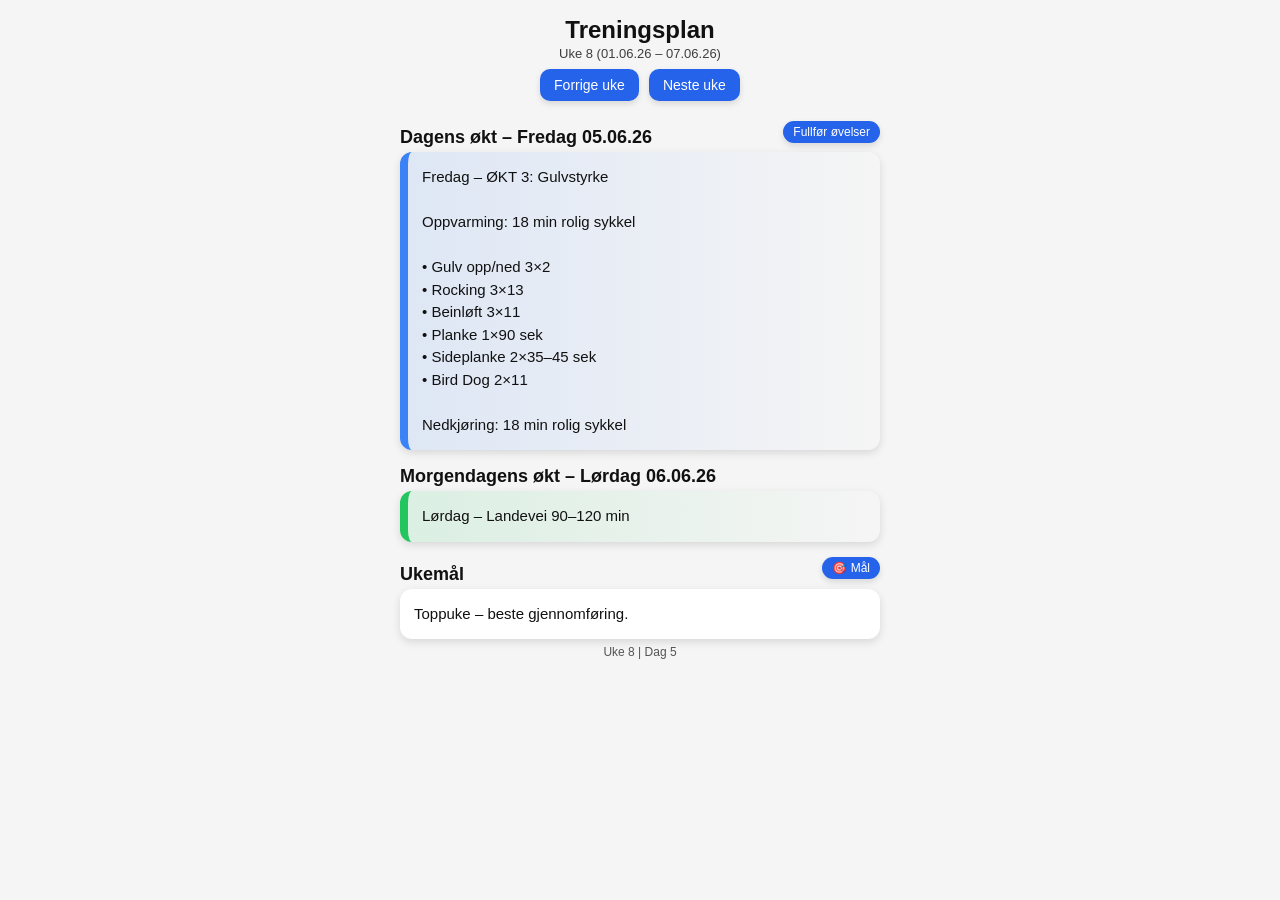
<file: index.html>
<!DOCTYPE html>
<html lang="no">
<head>
<meta charset="UTF-8">
<meta name="viewport" content="width=device-width, initial-scale=1.0">
<title>Treningsplan</title>
<link rel="manifest" href="manifest.json">
<meta name="theme-color" content="#1E40AF">

<style>
:root {
    --styrke: #3b82f6;
    --sykkel: #22c55e;
    --hvile:  #9ca3af;
    --bakgrunn: #f5f5f5;
    --tekst: #111;
    --kort: #ffffff;
    --skygge: rgba(0,0,0,0.12);
    --overlay: rgba(0,0,0,0.45);
    --nedgang: #16a34a;
    --okning: #dc2626;
}

@media (prefers-color-scheme: dark) {
    :root {
        --bakgrunn: #050505;
        --tekst: #f3f4f6;
        --kort: #111827;
        --skygge: rgba(0,0,0,0.6);
        --overlay: rgba(0,0,0,0.7);
    }
}

body {
    font-family: Arial, sans-serif;
    background: var(--bakgrunn);
    color: var(--tekst);
    margin: 0;
    padding: 12px;
    max-width: 480px;
    margin-inline: auto;
}

h1 {
    font-size: 24px;
    margin: 4px 0 2px;
    text-align: center;
}

#weekHeader {
    text-align: center;
    font-size: 13px;
    opacity: 0.8;
    margin-bottom: 6px;
}

h2 {
    font-size: 18px;
    margin-top: 16px;
    margin-bottom: 4px;
}

.box {
    background: var(--kort);
    padding: 14px;
    border-radius: 12px;
    line-height: 1.5;
    white-space: pre-line;
    box-shadow: 0 3px 8px var(--skygge);
    margin-bottom: 6px;
    font-size: 15px;
}

.styrke { border-left: 8px solid var(--styrke); background: linear-gradient(to right, rgba(59,130,246,0.12), transparent); }
.sykkel { border-left: 8px solid var(--sykkel); background: linear-gradient(to right, rgba(34,197,94,0.12), transparent); }
.hvile  { border-left: 8px solid var(--hvile);  background: linear-gradient(to right, rgba(156,163,175,0.18), transparent); }

.btn-row {
    display: flex;
    justify-content: center;
    gap: 10px;
    margin: 8px 0 10px;
}

button {
    padding: 8px 14px;
    border: none;
    border-radius: 10px;
    font-size: 14px;
    cursor: pointer;
    background: #2563eb;
    color: white;
    box-shadow: 0 3px 6px var(--skygge);
    transition: 0.15s;
}

button:active {
    transform: scale(0.96);
}

.small-btn {
    padding: 4px 10px;
    font-size: 12px;
    border-radius: 999px;
}

.header-row {
    display: flex;
    align-items: center;
    justify-content: space-between;
}

.info {
    margin-top: 6px;
    font-size: 12px;
    opacity: 0.7;
    text-align: center;
}

/* Modal */
.modal-overlay {
    position: fixed;
    inset: 0;
    background: var(--overlay);
    display: none;
    align-items: center;
    justify-content: center;
    z-index: 50;
}

.modal {
    background: var(--kort);
    color: var(--tekst);
    padding: 16px;
    border-radius: 14px;
    max-width: 420px;
    width: 90%;
    max-height: 80vh;
    overflow-y: auto;
    box-shadow: 0 6px 18px var(--skygge);
    font-size: 14px;
}

.modal h3 {
    margin-top: 0;
    margin-bottom: 8px;
    font-size: 18px;
}

.modal section {
    margin-bottom: 10px;
}

.modal label {
    display: flex;
    align-items: center;
    gap: 6px;
    margin-bottom: 4px;
}

.modal input[type="checkbox"] {
    width: 16px;
    height: 16px;
}

.modal input[type="number"] {
    width: 90px;
    padding: 4px 6px;
    border-radius: 6px;
    border: 1px solid #9ca3af;
    font-size: 14px;
}

.modal-footer {
    margin-top: 10px;
    text-align: right;
}

.modal-footer button {
    background: #4b5563;
    font-size: 13px;
    padding: 6px 12px;
}

#weightChange {
    margin-top: 4px;
    font-size: 12px;
}

.weight-down { color: var(--nedgang); }
.weight-up   { color: var(--okning); }
</style>
</head>

<body>

<h1>Treningsplan</h1>
<div id="weekHeader"></div>

<div class="btn-row">
    <button onclick="changeWeek(-1)">Forrige uke</button>
    <button onclick="changeWeek(1)">Neste uke</button>
</div>

<div class="header-row">
    <h2 id="todayTitle" style="margin-bottom:4px;">Dagens økt</h2>
    <button class="small-btn" onclick="openExerciseModal()">Fullfør øvelser</button>
</div>
<div class="box" id="todayBox">Laster...</div>

<h2 id="tomorrowTitle">Morgendagens økt</h2>
<div class="box" id="tomorrowBox">Laster...</div>

<div class="header-row">
    <h2 style="margin-bottom:4px;">Ukemål</h2>
    <button class="small-btn" onclick="openGoalsModal()">🎯 Mål</button>
</div>
<div class="box" id="goalBox">Laster...</div>

<div class="info" id="debugInfo"></div>

<!-- Mål-modal -->
<div class="modal-overlay" id="goalsOverlay" onclick="closeGoalsModal(event)">
  <div class="modal" onclick="event.stopPropagation()">
    <h3>Ukemål og langsiktige mål</h3>
    <section>
      <strong>Ukemål (denne uken):</strong>
      <div id="goalsWeekText"></div>
    </section>
    <section>
      <strong>Vektmål:</strong>
      <div>Reduksjon ca. 1 kg per måned, med fokus på jevnhet og bærekraft.</div>
    </section>
    <section>
      <strong>Funksjonsmål:</strong>
      <div>Kunne reise deg fra gulvet uten støtte. Delmål: bedre hoftebevegelighet, sterkere kjerne, trygg overgang fra liggende til stående.</div>
    </section>
    <section>
      <strong>Vekt denne uken:</strong><br>
      <input type="number" id="weightInput" step="0.1"> kg
      <button class="small-btn" id="weightSaveBtn" onclick="saveWeight()">Lagre</button>
      <div id="weightStatus" style="margin-top:4px;font-size:12px;opacity:0.8;"></div>
      <div id="weightChange"></div>
    </section>
    <section>
      <strong>Km denne uken:</strong>
      <div id="kmWeek"></div>
    </section>
    <div class="modal-footer">
      <button onclick="closeGoalsModal()">Lukk</button>
    </div>
  </div>
</div>

<!-- Øvelses-modal -->
<div class="modal-overlay" id="exerciseOverlay" onclick="closeExerciseModal(event)">
  <div class="modal" onclick="event.stopPropagation()">
    <h3>Dagens øvelser</h3>
    <div id="exerciseList"></div>
    <div id="kmFields" style="margin-top:8px;"></div>
    <div class="modal-footer">
      <button onclick="closeExerciseModal()">Lukk</button>
    </div>
  </div>
</div>

<!-- Toast -->
<div id="toast"
     style="position:fixed;bottom:20px;left:50%;transform:translateX(-50%);
            background:#2563eb;color:white;padding:10px 18px;border-radius:10px;
            font-size:14px;box-shadow:0 3px 8px rgba(0,0,0,0.3);
            display:none;z-index:200;">
</div>

<!-- Positive meldinger + showToast kommer fra messages.js -->
<script src="messages.js"></script>

<script>
/* ---------------------------------------------------------
   STARTDATO
--------------------------------------------------------- */
const startDate = new Date(2026, 3, 13);

/* ---------------------------------------------------------
   UKEMÅL (kort + langt)
--------------------------------------------------------- */
const weekGoals = [
  "Uke 1 – Finne rytmen\n• Gjennomføre alle tre styrkeøktene uten smerte\n• Holde sykkeløktene rolige og jevne\n• Fokus på teknikk i alle øvelser",
  "Uke 2 – Stabilitet og kontroll\n• Øke reps i styrkeøktene uten å miste kvalitet\n• Jevnere tråkk på sykkel (kadens 80–90)\n• Ingen økter skal føles «tunge»",
  "Uke 3 – Bygge kapasitet\n• Legge til ett ekstra sett på hovedøvelsen\n• Øke total sykkeltid med 10 minutter\n• Bedre balanse i overkroppsøkten",
  "Uke 4 – Konsistens og teknikk\n• Alle øvelser skal føles teknisk stabile\n• Ingen hopp i belastning – bare ren kvalitet\n• Fokus på pust og kontroll i kjernedelen",
  "Uke 5 – Øke toleranse\n• Øke reps i alle styrkeøkter\n• Landevei: holde jevn intensitet i hele turen\n• Mindre pauser mellom settene",
  "Uke 6 – Styrke og stabilitet\n• Ett ekstra sett på hovedøvelsen\n• Planke og sideplanke skal føles kontrollerte\n• Sykkel: holde jevn fart i motbakker",
  "Uke 7 – Forberede toppuke\n• Øke reps i styrkeøktene\n• Sykkel: holde jevn intensitet i 75 % av turen\n• Fokus på god restitusjon",
  "Uke 8 – Toppuke\n• Gjennomføre alle økter med best mulig kvalitet\n• Landevei: lengste tur så langt\n• Ingen smerter i hofter eller knær"
];

const goalsShort = [
  "Finne rytmen og komme i gang.",
  "Stabilitet og jevn gjennomføring.",
  "Bygge kapasitet og tåle mer.",
  "Konsistens og teknikk.",
  "Øke toleranse og redusere pauser.",
  "Styrke og stabilitet.",
  "Forberede toppuke.",
  "Toppuke – beste gjennomføring."
];

/* ---------------------------------------------------------
   WEEKS (uke 1–8)
--------------------------------------------------------- */
const weeks = [
  // UKE 1
  [
    {t:"Mandag – ØKT 1: Bein + kjerne\n\nOppvarming: 25 min rolig sykkel\n\n• Beinpress 3×10–12\n• Step-ups 3×8\n• Hoftehev 3×12–15\n• Planke 1×60 sek\n• Bird Dog 2×8\n• Bøyde bein-løft 3×8\n\nNedkjøring: 18 min rolig sykkel", c:"styrke"},
    {t:"Tirsdag – Landevei 45–60 min", c:"sykkel"},
    {t:"Onsdag – ØKT 2: Overkropp\n\nOppvarming: 25 min rolig sykkel\n\n• Brystpress 3×8–12\n• Sittende roing 3×10–12\n• Nedtrekk 3×10–12\n• Balanse 3×20–30 sek\n\nNedkjøring: 18 min rolig sykkel", c:"styrke"},
    {t:"Torsdag – Hvile / rolig sykkel 60 min / gå 5 km", c:"hvile"},
    {t:"Fredag – ØKT 3: Gulvstyrke\n\nOppvarming: 25 min rolig sykkel\n\n• Gulv opp/ned 2×2\n• Rocking 3×10\n• Beinløft 3×8\n• Planke 1×60 sek\n• Sideplanke 2×20–30 sek\n• Bird Dog 2×8\n\nNedkjøring: 18 min rolig sykkel", c:"styrke"},
    {t:"Lørdag – Landevei 60–90 min", c:"sykkel"},
    {t:"Søndag – Hvile", c:"hvile"}
  ],
  // UKE 2
  [
    {t:"Mandag – ØKT 1: Bein + kjerne\n\nOppvarming: 18 min rolig sykkel\n\n• Beinpress 3×11–13\n• Step-ups 3×9\n• Hoftehev 3×13–16\n• Planke 1×65 sek\n• Bird Dog 2×9\n• Bøyde bein-løft 3×9\n\nNedkjøring: 18 min rolig sykkel", c:"styrke"},
    {t:"Tirsdag – Landevei 50–65 min", c:"sykkel"},
    {t:"Onsdag – ØKT 2: Overkropp\n\nOppvarming: 18 min rolig sykkel\n\n• Brystpress 3×9–13\n• Sittende roing 3×11–13\n• Nedtrekk 3×11–13\n• Balanse 3×25–35 sek\n\nNedkjøring: 18 min rolig sykkel", c:"styrke"},
    {t:"Torsdag – Hvile / rolig sykkel", c:"hvile"},
    {t:"Fredag – ØKT 3: Gulvstyrke\n\nOppvarming: 18 min rolig sykkel\n\n• Gulv opp/ned 2×2\n• Rocking 3×11\n• Beinløft 3×9\n• Planke 1×65 sek\n• Sideplanke 2×25–35 sek\n• Bird Dog 2×9\n\nNedkjøring: 18 min rolig sykkel", c:"styrke"},
    {t:"Lørdag – Landevei 65–95 min", c:"sykkel"},
    {t:"Søndag – Hvile", c:"hvile"}
  ],
  // UKE 3
  [
    {t:"Mandag – ØKT 1: Bein + kjerne\n\nOppvarming: 18 min rolig sykkel\n\n• Beinpress 4×10–12\n• Step-ups 3×8\n• Hoftehev 3×12–15\n• Planke 1×70 sek\n• Bird Dog 2×8\n• Bøyde bein-løft 3×8\n\nNedkjøring: 18 min rolig sykkel", c:"styrke"},
    {t:"Tirsdag – Landevei 50–70 min", c:"sykkel"},
    {t:"Onsdag – ØKT 2: Overkropp\n\nOppvarming: 18 min rolig sykkel\n\n• Brystpress 4×8–12\n• Sittende roing 3×10–12\n• Nedtrekk 3×10–12\n• Balanse 3×25–35 sek\n\nNedkjøring: 18 min rolig sykkel", c:"styrke"},
    {t:"Torsdag – Hvile / rolig sykkel", c:"hvile"},
    {t:"Fredag – ØKT 3: Gulvstyrke\n\nOppvarming: 18 min rolig sykkel\n\n• Gulv opp/ned 2×2\n• Rocking 3×10\n• Beinløft 3×8\n• Planke 1×70 sek\n• Sideplanke 2×25–35 sek\n• Bird Dog 2×8\n\nNedkjøring: 18 min rolig sykkel", c:"styrke"},
    {t:"Lørdag – Landevei 70–100 min", c:"sykkel"},
    {t:"Søndag – Hvile", c:"hvile"}
  ],
  // UKE 4
  [
    {t:"Mandag – ØKT 1: Bein + kjerne\n\nOppvarming: 18 min rolig sykkel\n\n• Beinpress 4×10–12\n• Step-ups 3×8\n• Hoftehev 3×12–15\n• Planke 1×70 sek\n• Bird Dog 2×8\n• Bøyde bein-løft 3×8\n\nNedkjøring: 18 min rolig sykkel", c:"styrke"},
    {t:"Tirsdag – Landevei 50–70 min", c:"sykkel"},
    {t:"Onsdag – ØKT 2: Overkropp\n\nOppvarming: 18 min rolig sykkel\n\n• Brystpress 4×8–12\n• Sittende roing 3×10–12\n• Nedtrekk 3×10–12\n• Balanse 3×25–35 sek\n\nNedkjøring: 18 min rolig sykkel", c:"styrke"},
    {t:"Torsdag – Hvile / rolig sykkel", c:"hvile"},
    {t:"Fredag – ØKT 3: Gulvstyrke\n\nOppvarming: 18 min rolig sykkel\n\n• Gulv opp/ned 2×2\n• Rocking 3×10\n• Beinløft 3×8\n• Planke 1×70 sek\n• Sideplanke 2×25–35 sek\n• Bird Dog 2×8\n\nNedkjøring: 18 min rolig sykkel", c:"styrke"},
    {t:"Lørdag – Landevei 70–100 min", c:"sykkel"},
    {t:"Søndag – Hvile", c:"hvile"}
  ],
  // UKE 5
  [
    {t:"Mandag – ØKT 1: Bein + kjerne\n\nOppvarming: 18 min rolig sykkel\n\n• Beinpress 3×12–14\n• Step-ups 3×10\n• Hoftehev 3×14–17\n• Planke 1×75 sek\n• Bird Dog 2×10\n• Bøyde bein-løft 3×10\n\nNedkjøring: 18 min rolig sykkel", c:"styrke"},
    {t:"Tirsdag – Landevei 50–70 min", c:"sykkel"},
    {t:"Onsdag – ØKT 2: Overkropp\n\nOppvarming: 18 min rolig sykkel\n\n• Brystpress 3×10–14\n• Sittende roing 3×12–14\n• Nedtrekk 3×12–14\n• Balanse 3×30–40 sek\n\nNedkjøring: 18 min rolig sykkel", c:"styrke"},
    {t:"Torsdag – Hvile / rolig sykkel", c:"hvile"},
    {t:"Fredag – ØKT 3: Gulvstyrke\n\nOppvarming: 18 min rolig sykkel\n\n• Gulv opp/ned 2×2\n• Rocking 3×12\n• Beinløft 3×10\n• Planke 1×75 sek\n• Sideplanke 2×30–40 sek\n• Bird Dog 2×10\n\nNedkjøring: 18 min rolig sykkel", c:"styrke"},
    {t:"Lørdag – Landevei 75–105 min", c:"sykkel"},
    {t:"Søndag – Hvile", c:"hvile"}
  ],
  // UKE 6
  [
    {t:"Mandag – ØKT 1: Bein + kjerne\n\nOppvarming: 18 min rolig sykkel\n\n• Beinpress 4×12–14\n• Step-ups 3×10\n• Hoftehev 3×14–17\n• Planke 1×80 sek\n• Bird Dog 2×10\n• Bøyde bein-løft 3×10\n\nNedkjøring: 18 min rolig sykkel", c:"styrke"},
    {t:"Tirsdag – Landevei 50–70 min", c:"sykkel"},
    {t:"Onsdag – ØKT 2: Overkropp\n\nOppvarming: 18 min rolig sykkel\n\n• Brystpress 4×10–14\n• Sittende roing 3×12–14\n• Nedtrekk 3×12–14\n• Balanse 3×30–40 sek\n\nNedkjøring: 18 min rolig sykkel", c:"styrke"},
    {t:"Torsdag – Hvile / rolig sykkel", c:"hvile"},
    {t:"Fredag – ØKT 3: Gulvstyrke\n\nOppvarming: 18 min rolig sykkel\n\n• Gulv opp/ned 3×2\n• Rocking 3×12\n• Beinløft 3×10\n• Planke 1×80 sek\n• Sideplanke 2×30–40 sek\n• Bird Dog 2×10\n\nNedkjøring: 18 min rolig sykkel", c:"styrke"},
    {t:"Lørdag – Landevei 75–105 min", c:"sykkel"},
    {t:"Søndag – Hvile", c:"hvile"}
  ],
  // UKE 7
  [
    {t:"Mandag – ØKT 1: Bein + kjerne\n\nOppvarming: 18 min rolig sykkel\n\n• Beinpress 4×13–15\n• Step-ups 3×11\n• Hoftehev 3×15–18\n• Planke 1×85 sek\n• Bird Dog 2×11\n• Bøyde bein-løft 3×11\n\nNedkjøring: 18 min rolig sykkel", c:"styrke"},
    {t:"Tirsdag – Landevei 55–75 min", c:"sykkel"},
    {t:"Onsdag – ØKT 2: Overkropp\n\nOppvarming: 18 min rolig sykkel\n\n• Brystpress 4×11–15\n• Sittende roing 3×13–15\n• Nedtrekk 3×13–15\n• Balanse 3×35–45 sek\n\nNedkjøring: 18 min rolig sykkel", c:"styrke"},
    {t:"Torsdag – Hvile / rolig sykkel", c:"hvile"},
    {t:"Fredag – ØKT 3: Gulvstyrke\n\nOppvarming: 18 min rolig sykkel\n\n• Gulv opp/ned 3×2\n• Rocking 3×13\n• Beinløft 3×11\n• Planke 1×85 sek\n• Sideplanke 2×35–45 sek\n• Bird Dog 2×11\n\nNedkjøring: 18 min rolig sykkel", c:"styrke"},
    {t:"Lørdag – Landevei 80–110 min", c:"sykkel"},
    {t:"Søndag – Hvile", c:"hvile"}
  ],
  // UKE 8
  [
    {t:"Mandag – ØKT 1: Bein + kjerne\n\nOppvarming: 18 min rolig sykkel\n\n• Beinpress 4×13–15\n• Step-ups 3×11\n• Hoftehev 3×15–18\n• Planke 1×90 sek\n• Bird Dog 2×11\n• Bøyde bein-løft 3×11\n\nNedkjøring: 18 min rolig sykkel", c:"styrke"},
    {t:"Tirsdag – Landevei 60–75 min", c:"sykkel"},
    {t:"Onsdag – ØKT 2: Overkropp\n\nOppvarming: 18 min rolig sykkel\n\n• Brystpress 4×11–15\n• Sittende roing 3×13–15\n• Nedtrekk 3×13–15\n• Balanse 3×35–45 sek\n\nNedkjøring: 18 min rolig sykkel", c:"styrke"},
    {t:"Torsdag – Hvile / rolig sykkel", c:"hvile"},
    {t:"Fredag – ØKT 3: Gulvstyrke\n\nOppvarming: 18 min rolig sykkel\n\n• Gulv opp/ned 3×2\n• Rocking 3×13\n• Beinløft 3×11\n• Planke 1×90 sek\n• Sideplanke 2×35–45 sek\n• Bird Dog 2×11\n\nNedkjøring: 18 min rolig sykkel", c:"styrke"},
    {t:"Lørdag – Landevei 90–120 min", c:"sykkel"},
    {t:"Søndag – Hvile", c:"hvile"}
  ]
];

/* ---------------------------------------------------------
   EXERCISES (uke 1–8) MED UTTØYING
--------------------------------------------------------- */
const exercises = [
  // UKE 1
  [
    [
      "Sykkel 25 min (oppvarming)",
      "Beinpress 3×10–12",
      "Step-ups 3×8",
      "Hoftehev 3×12–15",
      "Planke 1×60 sek",
      "Bird Dog 2×8",
      "Bøyde bein-løft 3×8",
      "Sykkel 18 min (nedkjøring)",
      "Uttøying:",
      "Hoftebøyer 30 sek",
      "Sete 30 sek",
      "Hamstring 30 sek",
      "Legger 20 sek",
      "Brystrygg åpner 20 sek",
      "Sidebøy 20 sek",
      "Rotasjonsmobilitet 20 sek"
    ],
    ["Landevei 45–60 min"],
    [
      "Sykkel 25 min (oppvarming)",
      "Brystpress 3×8–12",
      "Sittende roing 3×10–12",
      "Nedtrekk 3×10–12",
      "Balanse 3×20–30 sek",
      "Sykkel 18 min (nedkjøring)",
      "Uttøying:",
      "Hoftebøyer 30 sek",
      "Sete 30 sek",
      "Hamstring 30 sek",
      "Legger 20 sek",
      "Brystrygg åpner 20 sek",
      "Sidebøy 20 sek",
      "Rotasjonsmobilitet 20 sek"
    ],
    ["Hvile / rolig sykkel 60 min / gå 5 km"],
    [
      "Sykkel 25 min (oppvarming)",
      "Gulv opp/ned 2×2",
      "Rocking 3×10",
      "Beinløft 3×8",
      "Planke 1×60 sek",
      "Sideplanke 2×20–30 sek",
      "Bird Dog 2×8",
      "Sykkel 18 min (nedkjøring)",
      "Uttøying:",
      "Hoftebøyer 30 sek",
      "Sete 30 sek",
      "Hamstring 30 sek",
      "Legger 20 sek",
      "Brystrygg åpner 20 sek",
      "Sidebøy 20 sek",
      "Rotasjonsmobilitet 20 sek"
    ],
    ["Landevei 60–90 min"],
    ["Hvile"]
  ],
  // UKE 2
  [
    [
      "Sykkel 18 min (oppvarming)",
      "Beinpress 3×11–13",
      "Step-ups 3×9",
      "Hoftehev 3×13–16",
      "Planke 1×65 sek",
      "Bird Dog 2×9",
      "Bøyde bein-løft 3×9",
      "Sykkel 18 min (nedkjøring)",
      "Uttøying:",
      "Hoftebøyer 30 sek",
      "Sete 30 sek",
      "Hamstring 30 sek",
      "Legger 20 sek",
      "Brystrygg åpner 20 sek",
      "Sidebøy 20 sek",
      "Rotasjonsmobilitet 20 sek"
    ],
    ["Landevei 50–65 min"],
    [
      "Sykkel 18 min (oppvarming)",
      "Brystpress 3×9–13",
      "Sittende roing 3×11–13",
      "Nedtrekk 3×11–13",
      "Balanse 3×25–35 sek",
      "Sykkel 18 min (nedkjøring)",
      "Uttøying:",
      "Hoftebøyer 30 sek",
      "Sete 30 sek",
      "Hamstring 30 sek",
      "Legger 20 sek",
      "Brystrygg åpner 20 sek",
      "Sidebøy 20 sek",
      "Rotasjonsmobilitet 20 sek"
    ],
    ["Hvile / rolig sykkel"],
    [
      "Sykkel 18 min (oppvarming)",
      "Gulv opp/ned 2×2",
      "Rocking 3×11",
      "Beinløft 3×9",
      "Planke 1×65 sek",
      "Sideplanke 2×25–35 sek",
      "Bird Dog 2×9",
      "Sykkel 18 min (nedkjøring)",
      "Uttøying:",
      "Hoftebøyer 30 sek",
      "Sete 30 sek",
      "Hamstring 30 sek",
      "Legger 20 sek",
      "Brystrygg åpner 20 sek",
      "Sidebøy 20 sek",
      "Rotasjonsmobilitet 20 sek"
    ],
    ["Landevei 65–95 min"],
    ["Hvile"]
  ],
  // UKE 3
  [
    [
      "Sykkel 18 min (oppvarming)",
      "Beinpress 4×10–12",
      "Step-ups 3×8",
      "Hoftehev 3×12–15",
      "Planke 1×70 sek",
      "Bird Dog 2×8",
      "Bøyde bein-løft 3×8",
      "Sykkel 18 min (nedkjøring)",
      "Uttøying:",
      "Hoftebøyer 30 sek",
      "Sete 30 sek",
      "Hamstring 30 sek",
      "Legger 20 sek",
      "Brystrygg åpner 20 sek",
      "Sidebøy 20 sek",
      "Rotasjonsmobilitet 20 sek"
    ],
    ["Landevei 50–70 min"],
    [
      "Sykkel 18 min (oppvarming)",
      "Brystpress 4×8–12",
      "Sittende roing 3×10–12",
      "Nedtrekk 3×10–12",
      "Balanse 3×25–35 sek",
      "Sykkel 18 min (nedkjøring)",
      "Uttøying:",
      "Hoftebøyer 30 sek",
      "Sete 30 sek",
      "Hamstring 30 sek",
      "Legger 20 sek",
      "Brystrygg åpner 20 sek",
      "Sidebøy 20 sek",
      "Rotasjonsmobilitet 20 sek"
    ],
    ["Hvile / rolig sykkel"],
    [
      "Sykkel 18 min (oppvarming)",
      "Gulv opp/ned 2×2",
      "Rocking 3×10",
      "Beinløft 3×8",
      "Planke 1×70 sek",
      "Sideplanke 2×25–35 sek",
      "Bird Dog 2×8",
      "Sykkel 18 min (nedkjøring)",
      "Uttøying:",
      "Hoftebøyer 30 sek",
      "Sete 30 sek",
      "Hamstring 30 sek",
      "Legger 20 sek",
      "Brystrygg åpner 20 sek",
      "Sidebøy 20 sek",
      "Rotasjonsmobilitet 20 sek"
    ],
    ["Landevei 70–100 min"],
    ["Hvile"]
  ],
  // UKE 4
  [
    [
      "Sykkel 18 min (oppvarming)",
      "Beinpress 4×10–12",
      "Step-ups 3×8",
      "Hoftehev 3×12–15",
      "Planke 1×70 sek",
      "Bird Dog 2×8",
      "Bøyde bein-løft 3×8",
      "Sykkel 18 min (nedkjøring)",
      "Uttøying:",
      "Hoftebøyer 30 sek",
      "Sete 30 sek",
      "Hamstring 30 sek",
      "Legger 20 sek",
      "Brystrygg åpner 20 sek",
      "Sidebøy 20 sek",
      "Rotasjonsmobilitet 20 sek"
    ],
    ["Landevei 50–70 min"],
    [
      "Sykkel 18 min (oppvarming)",
      "Brystpress 4×8–12",
      "Sittende roing 3×10–12",
      "Nedtrekk 3×10–12",
      "Balanse 3×25–35 sek",
      "Sykkel 18 min (nedkjøring)",
      "Uttøying:",
      "Hoftebøyer 30 sek",
      "Sete 30 sek",
      "Hamstring 30 sek",
      "Legger 20 sek",
      "Brystrygg åpner 20 sek",
      "Sidebøy 20 sek",
      "Rotasjonsmobilitet 20 sek"
    ],
    ["Hvile / rolig sykkel"],
    [
      "Sykkel 18 min (oppvarming)",
      "Gulv opp/ned 2×2",
      "Rocking 3×10",
      "Beinløft 3×8",
      "Planke 1×70 sek",
      "Sideplanke 2×25–35 sek",
      "Bird Dog 2×8",
      "Sykkel 18 min (nedkjøring)",
      "Uttøying:",
      "Hoftebøyer 30 sek",
      "Sete 30 sek",
      "Hamstring 30 sek",
      "Legger 20 sek",
      "Brystrygg åpner 20 sek",
      "Sidebøy 20 sek",
      "Rotasjonsmobilitet 20 sek"
    ],
    ["Landevei 70–100 min"],
    ["Hvile"]
  ],
  // UKE 5
  [
    [
      "Sykkel 18 min (oppvarming)",
      "Beinpress 3×12–14",
      "Step-ups 3×10",
      "Hoftehev 3×14–17",
      "Planke 1×75 sek",
      "Bird Dog 2×10",
      "Bøyde bein-løft 3×10",
      "Sykkel 18 min (nedkjøring)",
      "Uttøying:",
      "Hoftebøyer 30 sek",
      "Sete 30 sek",
      "Hamstring 30 sek",
      "Legger 20 sek",
      "Brystrygg åpner 20 sek",
      "Sidebøy 20 sek",
      "Rotasjonsmobilitet 20 sek"
    ],
    ["Landevei 50–70 min"],
    [
      "Sykkel 18 min (oppvarming)",
      "Brystpress 3×10–14",
      "Sittende roing 3×12–14",
      "Nedtrekk 3×12–14",
      "Balanse 3×30–40 sek",
      "Sykkel 18 min (nedkjøring)",
      "Uttøying:",
      "Hoftebøyer 30 sek",
      "Sete 30 sek",
      "Hamstring 30 sek",
      "Legger 20 sek",
      "Brystrygg åpner 20 sek",
      "Sidebøy 20 sek",
      "Rotasjonsmobilitet 20 sek"
    ],
    ["Hvile / rolig sykkel"],
    [
      "Sykkel 18 min (oppvarming)",
      "Gulv opp/ned 2×2",
      "Rocking 3×12",
      "Beinløft 3×10",
      "Planke 1×75 sek",
      "Sideplanke 2×30–40 sek",
      "Bird Dog 2×10",
      "Sykkel 18 min (nedkjøring)",
      "Uttøying:",
      "Hoftebøyer 30 sek",
      "Sete 30 sek",
      "Hamstring 30 sek",
      "Legger 20 sek",
      "Brystrygg åpner 20 sek",
      "Sidebøy 20 sek",
      "Rotasjonsmobilitet 20 sek"
    ],
    ["Landevei 75–105 min"],
    ["Hvile"]
  ],
  // UKE 6
  [
    [
      "Sykkel 18 min (oppvarming)",
      "Beinpress 4×12–14",
      "Step-ups 3×10",
      "Hoftehev 3×14–17",
      "Planke 1×80 sek",
      "Bird Dog 2×10",
      "Bøyde bein-løft 3×10",
      "Sykkel 18 min (nedkjøring)",
      "Uttøying:",
      "Hoftebøyer 30 sek",
      "Sete 30 sek",
      "Hamstring 30 sek",
      "Legger 20 sek",
      "Brystrygg åpner 20 sek",
      "Sidebøy 20 sek",
      "Rotasjonsmobilitet 20 sek"
    ],
    ["Landevei 50–70 min"],
    [
      "Sykkel 18 min (oppvarming)",
      "Brystpress 4×10–14",
      "Sittende roing 3×12–14",
      "Nedtrekk 3×12–14",
      "Balanse 3×30–40 sek",
      "Sykkel 18 min (nedkjøring)",
      "Uttøying:",
      "Hoftebøyer 30 sek",
      "Sete 30 sek",
      "Hamstring 30 sek",
      "Legger 20 sek",
      "Brystrygg åpner 20 sek",
      "Sidebøy 20 sek",
      "Rotasjonsmobilitet 20 sek"
    ],
    ["Hvile / rolig sykkel"],
    [
      "Sykkel 18 min (oppvarming)",
      "Gulv opp/ned 3×2",
      "Rocking 3×12",
      "Beinløft 3×10",
      "Planke 1×80 sek",
      "Sideplanke 2×30–40 sek",
      "Bird Dog 2×10",
      "Sykkel 18 min (nedkjøring)",
      "Uttøying:",
      "Hoftebøyer 30 sek",
      "Sete 30 sek",
      "Hamstring 30 sek",
      "Legger 20 sek",
      "Brystrygg åpner 20 sek",
      "Sidebøy 20 sek",
      "Rotasjonsmobilitet 20 sek"
    ],
    ["Landevei 75–105 min"],
    ["Hvile"]
  ],
  // UKE 7
  [
    [
      "Sykkel 18 min (oppvarming)",
      "Beinpress 4×13–15",
      "Step-ups 3×11",
      "Hoftehev 3×15–18",
      "Planke 1×85 sek",
      "Bird Dog 2×11",
      "Bøyde bein-løft 3×11",
      "Sykkel 18 min (nedkjøring)",
      "Uttøying:",
      "Hoftebøyer 30 sek",
      "Sete 30 sek",
      "Hamstring 30 sek",
      "Legger 20 sek",
      "Brystrygg åpner 20 sek",
      "Sidebøy 20 sek",
      "Rotasjonsmobilitet 20 sek"
    ],
    ["Landevei 55–75 min"],
    [
      "Sykkel 18 min (oppvarming)",
      "Brystpress 4×11–15",
      "Sittende roing 3×13–15",
      "Nedtrekk 3×13–15",
      "Balanse 3×35–45 sek",
      "Sykkel 18 min (nedkjøring)",
      "Uttøying:",
      "Hoftebøyer 30 sek",
      "Sete 30 sek",
      "Hamstring 30 sek",
      "Legger 20 sek",
      "Brystrygg åpner 20 sek",
      "Sidebøy 20 sek",
      "Rotasjonsmobilitet 20 sek"
    ],
    ["Hvile / rolig sykkel"],
    [
      "Sykkel 18 min (oppvarming)",
      "Gulv opp/ned 3×2",
      "Rocking 3×13",
      "Beinløft 3×11",
      "Planke 1×85 sek",
      "Sideplanke 2×35–45 sek",
      "Bird Dog 2×11",
      "Sykkel 18 min (nedkjøring)",
      "Uttøying:",
      "Hoftebøyer 30 sek",
      "Sete 30 sek",
      "Hamstring 30 sek",
      "Legger 20 sek",
      "Brystrygg åpner 20 sek",
      "Sidebøy 20 sek",
      "Rotasjonsmobilitet 20 sek"
    ],
    ["Landevei 80–110 min"],
    ["Hvile"]
  ],
  // UKE 8
  [
    [
      "Sykkel 18 min (oppvarming)",
      "Beinpress 4×13–15",
      "Step-ups 3×11",
      "Hoftehev 3×15–18",
      "Planke 1×90 sek",
      "Bird Dog 2×11",
      "Bøyde bein-løft 3×11",
      "Sykkel 18 min (nedkjøring)",
      "Uttøying:",
      "Hoftebøyer 30 sek",
      "Sete 30 sek",
      "Hamstring 30 sek",
      "Legger 20 sek",
      "Brystrygg åpner 20 sek",
      "Sidebøy 20 sek",
      "Rotasjonsmobilitet 20 sek"
    ],
    ["Landevei 60–75 min"],
    [
      "Sykkel 18 min (oppvarming)",
      "Brystpress 4×11–15",
      "Sittende roing 3×13–15",
      "Nedtrekk 3×13–15",
      "Balanse 3×35–45 sek",
      "Sykkel 18 min (nedkjøring)",
      "Uttøying:",
      "Hoftebøyer 30 sek",
      "Sete 30 sek",
      "Hamstring 30 sek",
      "Legger 20 sek",
      "Brystrygg åpner 20 sek",
      "Sidebøy 20 sek",
      "Rotasjonsmobilitet 20 sek"
    ],
    ["Hvile / rolig sykkel"],
    [
      "Sykkel 18 min (oppvarming)",
      "Gulv opp/ned 3×2",
      "Rocking 3×13",
      "Beinløft 3×11",
      "Planke 1×90 sek",
      "Sideplanke 2×35–45 sek",
      "Bird Dog 2×11",
      "Sykkel 18 min (nedkjøring)",
      "Uttøying:",
      "Hoftebøyer 30 sek",
      "Sete 30 sek",
      "Hamstring 30 sek",
      "Legger 20 sek",
      "Brystrygg åpner 20 sek",
      "Sidebøy 20 sek",
      "Rotasjonsmobilitet 20 sek"
    ],
    ["Landevei 90–120 min"],
    ["Hvile"]
  ]
];

/* ---------------------------------------------------------
   KM-SUMMERING
--------------------------------------------------------- */
function getWeeklyKmSykkel(week) {
    let sum = 0;
    for (let d = 0; d < 7; d++) {
        const key = `km_sykkel_uke${week}_dag${d}`;
        const val = parseFloat(localStorage.getItem(key));
        if (!isNaN(val)) sum += val;
    }
    return sum;
}

function getWeeklyKmGaa(week) {
    let sum = 0;
    for (let d = 0; d < 7; d++) {
        const key = `km_gaa_uke${week}_dag${d}`;
        const val = parseFloat(localStorage.getItem(key));
        if (!isNaN(val)) sum += val;
    }
    return sum;
}

/* ---------------------------------------------------------
   KM-FELT I MODAL
--------------------------------------------------------- */
function showKmFields(week, day, text) {
    const kmBox = document.getElementById("kmFields");
    kmBox.innerHTML = "";

    const lower = text.toLowerCase();

    const isSykkel = lower.includes("sykkel") || lower.includes("landevei");
    const isGaa = lower.includes("gå");

    if (!isSykkel && !isGaa) return;

    if (isSykkel) {
        const key = `km_sykkel_uke${week}_dag${day}`;
        const stored = localStorage.getItem(key) || "";
        kmBox.innerHTML += `
            <label>Km sykkel:
              <input type="number" step="0.1" id="kmSykkel" value="${stored}">
            </label>
        `;
    }

    if (isGaa) {
        const key = `km_gaa_uke${week}_dag${day}`;
        const stored = localStorage.getItem(key) || "";
        kmBox.innerHTML += `
            <label>Km gå:
              <input type="number" step="0.1" id="kmGaa" value="${stored}">
            </label>
        `;
    }
}

/* ---------------------------------------------------------
   LOGIKK FOR VISNING
--------------------------------------------------------- */
function getCurrentWeek() {
  const now = new Date();
  const diff = now - startDate;
  const days = diff / (1000 * 60 * 60 * 24);
  const w = Math.floor(days / 7);
  return Math.max(0, Math.min(7, w));
}

let manualWeekOffset = 0;

function changeWeek(delta) {
  manualWeekOffset += delta;
  if (getCurrentWeek() + manualWeekOffset < 0) manualWeekOffset = -getCurrentWeek();
  if (getCurrentWeek() + manualWeekOffset > 7) manualWeekOffset = 7 - getCurrentWeek();
  update();
}

function getWeek() {
  return Math.max(0, Math.min(7, getCurrentWeek() + manualWeekOffset));
}

function getDayIndex(offset = 0) {
  const today = new Date();
  let weekday = today.getDay(); // 0 = søndag
  weekday = (weekday + 6) % 7;  // mandag = 0
  return (weekday + offset + 7) % 7;
}

function formatDate(d) {
  const dd = String(d.getDate()).padStart(2, "0");
  const mm = String(d.getMonth() + 1).padStart(2, "0");
  const yy = String(d.getFullYear()).slice(-2);
  return dd + "." + mm + "." + yy;
}

function updateWeekHeader() {
  const week = getWeek();
  const weekStart = new Date(startDate.getTime() + week * 7 * 24 * 60 * 60 * 1000);
  const weekEnd = new Date(weekStart.getTime() + 6 * 24 * 60 * 60 * 1000);
  const header = "Uke " + (week + 1) + " (" + formatDate(weekStart) + " – " + formatDate(weekEnd) + ")";
  document.getElementById("weekHeader").innerText = header;
}

function updateTitles() {
  const week = getWeek();
  const weekStart = new Date(startDate.getTime() + week * 7 * 24 * 60 * 60 * 1000);
  const todayIndex = getDayIndex(0);
  const tomorrowIndex = getDayIndex(1);

  const todayDate = new Date(weekStart.getTime() + todayIndex * 24 * 60 * 60 * 1000);
  const tomorrowDate = new Date(weekStart.getTime() + tomorrowIndex * 24 * 60 * 60 * 1000);

  const weekdays = ["Mandag", "Tirsdag", "Onsdag", "Torsdag", "Fredag", "Lørdag", "Søndag"];

  document.getElementById("todayTitle").innerText =
    "Dagens økt – " + weekdays[todayIndex] + " " + formatDate(todayDate);
  document.getElementById("tomorrowTitle").innerText =
    "Morgendagens økt – " + weekdays[tomorrowIndex] + " " + formatDate(tomorrowDate);
}

function update() {
  const week = getWeek();
  const today = getDayIndex(0);
  const tomorrow = getDayIndex(1);

  const todayData = weeks[week][today];
  const tomorrowData = weeks[week][tomorrow];

  const todayBox = document.getElementById("todayBox");
  const tomorrowBox = document.getElementById("tomorrowBox");

  todayBox.className = "box " + todayData.c;
  tomorrowBox.className = "box " + tomorrowData.c;

  todayBox.innerText = todayData.t;
  tomorrowBox.innerText = tomorrowData.t;

  document.getElementById("goalBox").innerText = goalsShort[week];
  document.getElementById("debugInfo").innerText =
    "Uke " + (week + 1) + "  |  Dag " + (today + 1);

  updateWeekHeader();
  updateTitles();
}

/* ---------------------------------------------------------
   MÅL-MODAL (inkl. vekt + km)
--------------------------------------------------------- */
function openGoalsModal() {
  const week = getWeek();
  document.getElementById("goalsWeekText").innerText = weekGoals[week];

  const key = "weight_uke" + week;
  const stored = localStorage.getItem(key);
  const weightInput = document.getElementById("weightInput");
  const status = document.getElementById("weightStatus");
  const changeEl = document.getElementById("weightChange");
  const saveBtn = document.getElementById("weightSaveBtn");

  const todayIndex = getDayIndex(0);
  const isMonday = todayIndex === 0;

  if (stored !== null) {
    weightInput.value = stored;
    status.innerText = "Lagret vekt for uke " + (week + 1) + ": " + stored + " kg";
  } else {
    weightInput.value = "";
    status.innerText = "Ingen vekt registrert for denne uken ennå.";
  }

  if (isMonday && week === getCurrentWeek()) {
    weightInput.disabled = false;
    saveBtn.disabled = false;
    saveBtn.style.opacity = "1";
    status.innerText += " (kan endres i dag – mandag)";
  } else {
    weightInput.disabled = true;
    saveBtn.disabled = true;
    saveBtn.style.opacity = "0.5";
    status.innerText += " (vekt registreres kun på mandager i aktuell uke)";
  }

  // Vektendring siden start
  const startWeight = localStorage.getItem("weight_start");
  changeEl.innerText = "";
  changeEl.className = "";
  if (startWeight && stored) {
    const diff = parseFloat(stored) - parseFloat(startWeight);
    if (!isNaN(diff) && diff !== 0) {
      if (diff < 0) {
        changeEl.innerText = "⬇️ " + Math.abs(diff).toFixed(1) + " kg siden start";
        changeEl.className = "weight-down";
      } else {
        changeEl.innerText = "⬆️ " + diff.toFixed(1) + " kg siden start";
        changeEl.className = "weight-up";
      }
    } else if (!isNaN(diff) && diff === 0) {
      changeEl.innerText = "Uendret vekt siden start";
      changeEl.className = "";
    }
  }

  // Km denne uken
  const kmSykkel = getWeeklyKmSykkel(week);
  const kmGaa = getWeeklyKmGaa(week);
  document.getElementById("kmWeek").innerText =
    "Sykkel: " + kmSykkel.toFixed(1) + " km  |  Gå: " + kmGaa.toFixed(1) + " km";

  document.getElementById("goalsOverlay").style.display = "flex";
}

function closeGoalsModal(e) {
  document.getElementById("goalsOverlay").style.display = "none";
}

function saveWeight() {
  const week = getWeek();
  const key = "weight_uke" + week;
  const val = document.getElementById("weightInput").value;
  const status = document.getElementById("weightStatus");
  const changeEl = document.getElementById("weightChange");

  if (val !== "") {
    localStorage.setItem(key, val);
    status.innerText = "Lagret vekt for uke " + (week + 1) + ": " + val + " kg";

    if (!localStorage.getItem("weight_start")) {
      localStorage.setItem("weight_start", val);
    }

    const startWeight = localStorage.getItem("weight_start");
    if (startWeight) {
      const diff = parseFloat(val) - parseFloat(startWeight);
      if (!isNaN(diff) && diff !== 0) {
        if (diff < 0) {
          changeEl.innerText = "⬇️ " + Math.abs(diff).toFixed(1) + " kg siden start";
          changeEl.className = "weight-down";
        } else {
          changeEl.innerText = "⬆️ " + diff.toFixed(1) + " kg siden start";
          changeEl.className = "weight-up";
        }
      } else if (!isNaN(diff) && diff === 0) {
        changeEl.innerText = "Uendret vekt siden start";
        changeEl.className = "";
      }
    }
  }
}

/* ---------------------------------------------------------
   ØVELSESMODAL + CHECKBOXER + KM-LAGRING
--------------------------------------------------------- */
function sanitizeId(text) {
  return text.toLowerCase()
    .replace(/æ/g, "ae")
    .replace(/ø/g, "o")
    .replace(/å/g, "a")
    .replace(/[^a-z0-9]+/g, "_");
}

function openExerciseModal() {
  const week = getWeek();
  const day = getDayIndex(0);
  const list = exercises[week][day];
  const container = document.getElementById("exerciseList");
  container.innerHTML = "";

  list.forEach((name) => {
    const id = "done_uke" + week + "_dag" + day + "_" + sanitizeId(name);
    const label = document.createElement("label");
    const cb = document.createElement("input");
    cb.type = "checkbox";
    cb.checked = localStorage.getItem(id) === "1";
    cb.onchange = () => {
      if (cb.checked) localStorage.setItem(id, "1");
      else localStorage.removeItem(id);
    };
    const span = document.createElement("span");
    span.innerText = name;
    label.appendChild(cb);
    label.appendChild(span);
    container.appendChild(label);
  });

  // Km-felt basert på dagens tekst
  const todayData = weeks[week][day];
  showKmFields(week, day, todayData.t);

  document.getElementById("exerciseOverlay").style.display = "flex";
}

function closeExerciseModal(e) {
  const week = getWeek();
  const day = getDayIndex(0);

  // Lagre km sykkel
  const kmSykkelInput = document.getElementById("kmSykkel");
  if (kmSykkelInput) {
    const val = kmSykkelInput.value;
    const key = `km_sykkel_uke${week}_dag${day}`;
    if (val !== "") localStorage.setItem(key, val);
    else localStorage.removeItem(key);
  }

  // Lagre km gå
  const kmGaaInput = document.getElementById("kmGaa");
  if (kmGaaInput) {
    const val = kmGaaInput.value;
    const key = `km_gaa_uke${week}_dag${day}`;
    if (val !== "") localStorage.setItem(key, val);
    else localStorage.removeItem(key);
  }

  // Sjekk om alle øvelser er fullført
  const list = exercises[week][day];
  let allExercisesDone = true;

  list.forEach((name) => {
    const id = "done_uke" + week + "_dag" + day + "_" + sanitizeId(name);
    if (localStorage.getItem(id) !== "1") {
      allExercisesDone = false;
    }
  });

  // Sjekk om km-felt er fylt ut (hvis de finnes)
  let kmOk = true;

  if (kmSykkelInput && kmSykkelInput.value === "") kmOk = false;
  if (kmGaaInput && kmGaaInput.value === "") kmOk = false;

  // Vis kun hvis alt er fullført, og ikke vist før denne dagen
  const doneKey = `all_done_uke${week}_dag${day}`;

  if (allExercisesDone && kmOk && !localStorage.getItem(doneKey)) {
    localStorage.setItem(doneKey, "1");
    const msg = positiveMessages[Math.floor(Math.random() * positiveMessages.length)];
    showToast(msg);
  }

  document.getElementById("exerciseOverlay").style.display = "none";
}

/* ---------------------------------------------------------
   INIT
--------------------------------------------------------- */
update();
</script>

<script>
if ("serviceWorker" in navigator) {
  navigator.serviceWorker.register("sw.js");
}
</script>

</body>
</html>
</file>
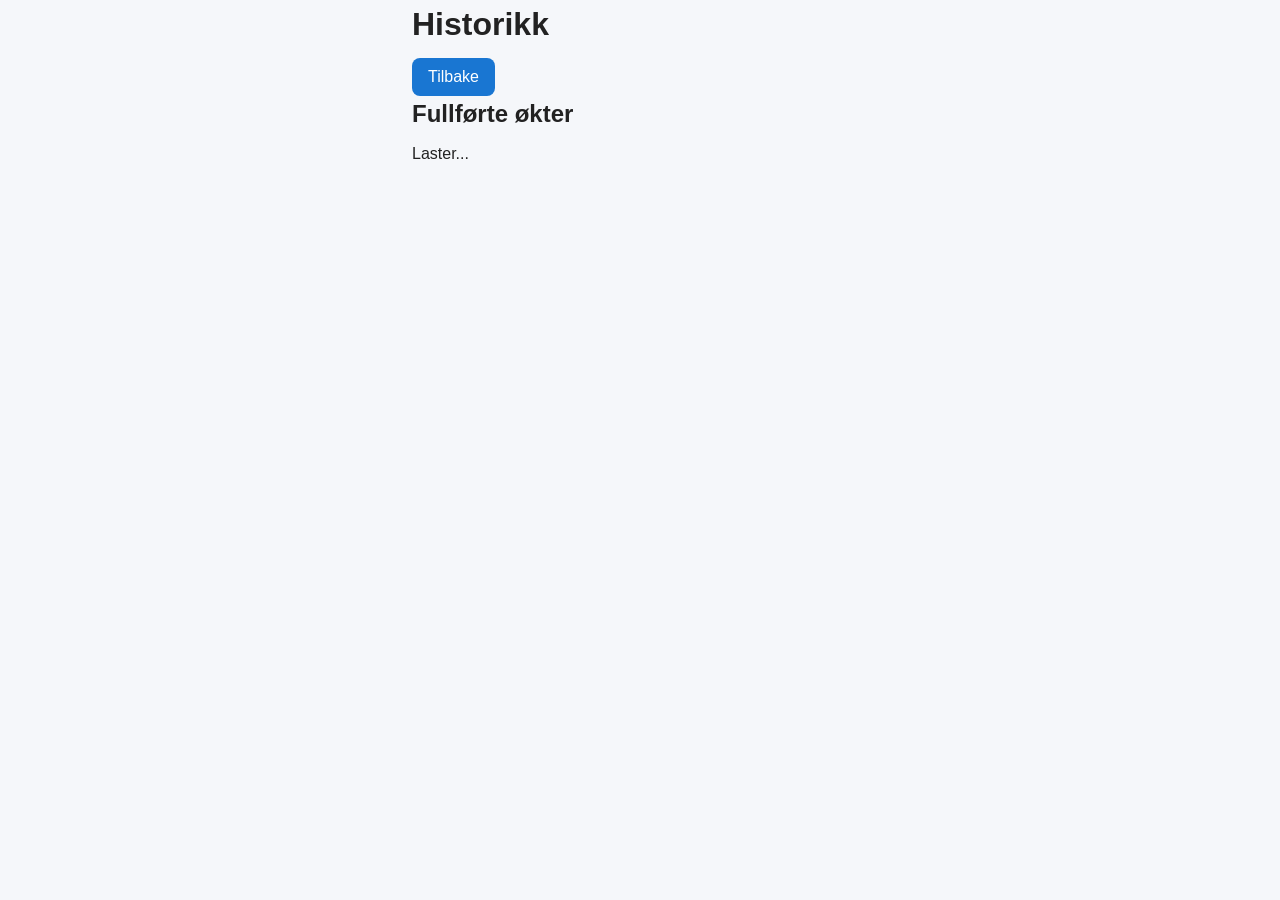
<file: historikk.html>
<!DOCTYPE html>
<html lang="no">
<head>
    <meta charset="UTF-8">
    <meta name="viewport" content="width=device-width, initial-scale=1.0">

    <title>Historikk</title>

    <meta name="theme-color" content="#1E40AF">
    <meta name="mobile-web-app-capable" content="yes">
    <meta name="apple-mobile-web-app-capable" content="yes">

    <link rel="stylesheet" href="style.css">
</head>

<body>

<div class="app-container">

    <h1>Historikk</h1>

    <div class="btn-row">
        <button onclick="window.location.href='treningsapp.html'">Tilbake</button>
    </div>

    <h2>Fullførte økter</h2>
    <div id="historyList">Laster...</div>

</div> <!-- slutt på app-container -->

<!-- Modal for detaljer om en dag -->
<div class="modal-overlay" id="historyOverlay" onclick="closeHistoryModal(event)">
  <div class="modal-content" onclick="event.stopPropagation()">
    <h3 id="historyModalTitle">Detaljer</h3>

    <div id="historyModalContent"></div>

    <div class="modal-footer">
      <button onclick="closeHistoryModal()">Lukk</button>
    </div>
  </div>
</div>

<!-- Toast -->
<div id="toast"></div>

<script src="messages.js"></script>
<script src="data_weeks.js"></script>
<script src="data_exercises.js"></script>
<script src="app.js"></script>

<script>
if ("serviceWorker" in navigator) {
  navigator.serviceWorker.register("service-worker.js");
}
</script>

</body>
</html>
</file>
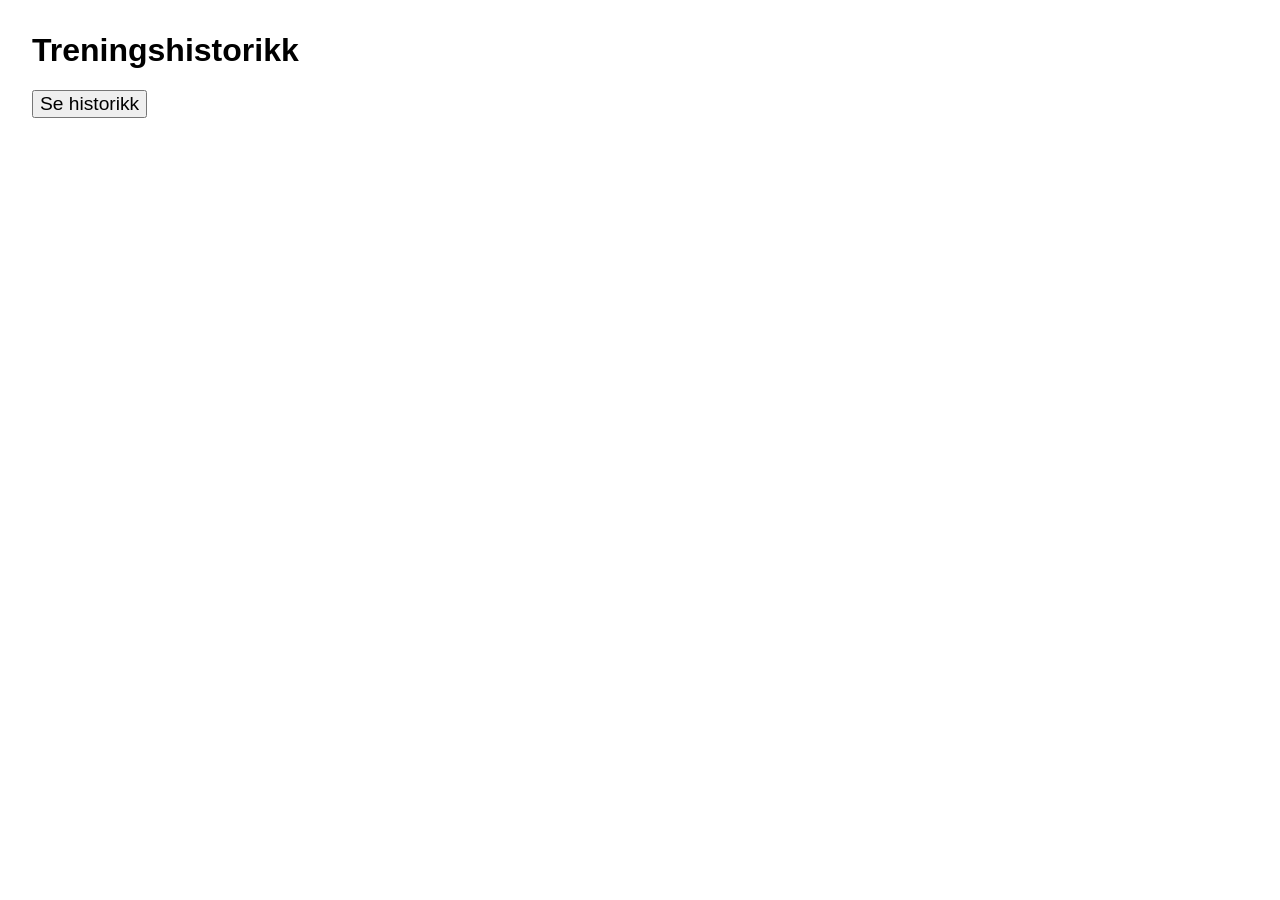
<file: history.html>
<!DOCTYPE html>
<html lang="no">
<head>
    <meta charset="UTF-8">
    <title>Treningshistorikk</title>
    <style>
      body { font-family: sans-serif; margin: 2em; }
      button { font-size: 1.2em; }
      table { margin-top: 1em; border-collapse: collapse; }
      th, td { border: 1px solid #ccc; padding: 0.5em; }
    </style>
</head>
<body>
    <h1>Treningshistorikk</h1>
    <button id="showHistory">Se historikk</button>
    <div id="history"></div>
    <script>
    document.getElementById('showHistory').onclick = function() {
        fetch('history.csv')
            .then(response => {
                if (!response.ok) throw new Error("history.csv ikke funnet");
                return response.text();
            })
            .then(data => {
                var lines = data.trim().split('\n');
                var table = document.createElement('table');
                var headerRow = document.createElement('tr');
                lines[0].split(',').forEach(function(h) {
                    var th = document.createElement('th');
                    th.textContent = h.trim();
                    headerRow.appendChild(th);
                });
                table.appendChild(headerRow);
                for (var i = 1; i < lines.length; i++) {
                    var row = document.createElement('tr');
                    lines[i].split(',').forEach(function(cell) {
                        var td = document.createElement('td');
                        td.textContent = cell.trim();
                        row.appendChild(td);
                    });
                    table.appendChild(row);
                }
                var historyDiv = document.getElementById('history');
                historyDiv.innerHTML = '';
                historyDiv.appendChild(table);
            })
            .catch(e => {
                document.getElementById('history').textContent = 'Kunne ikke hente historikk: ' + e.message;
            });
    };
    </script>
</body>
</html>
</file>
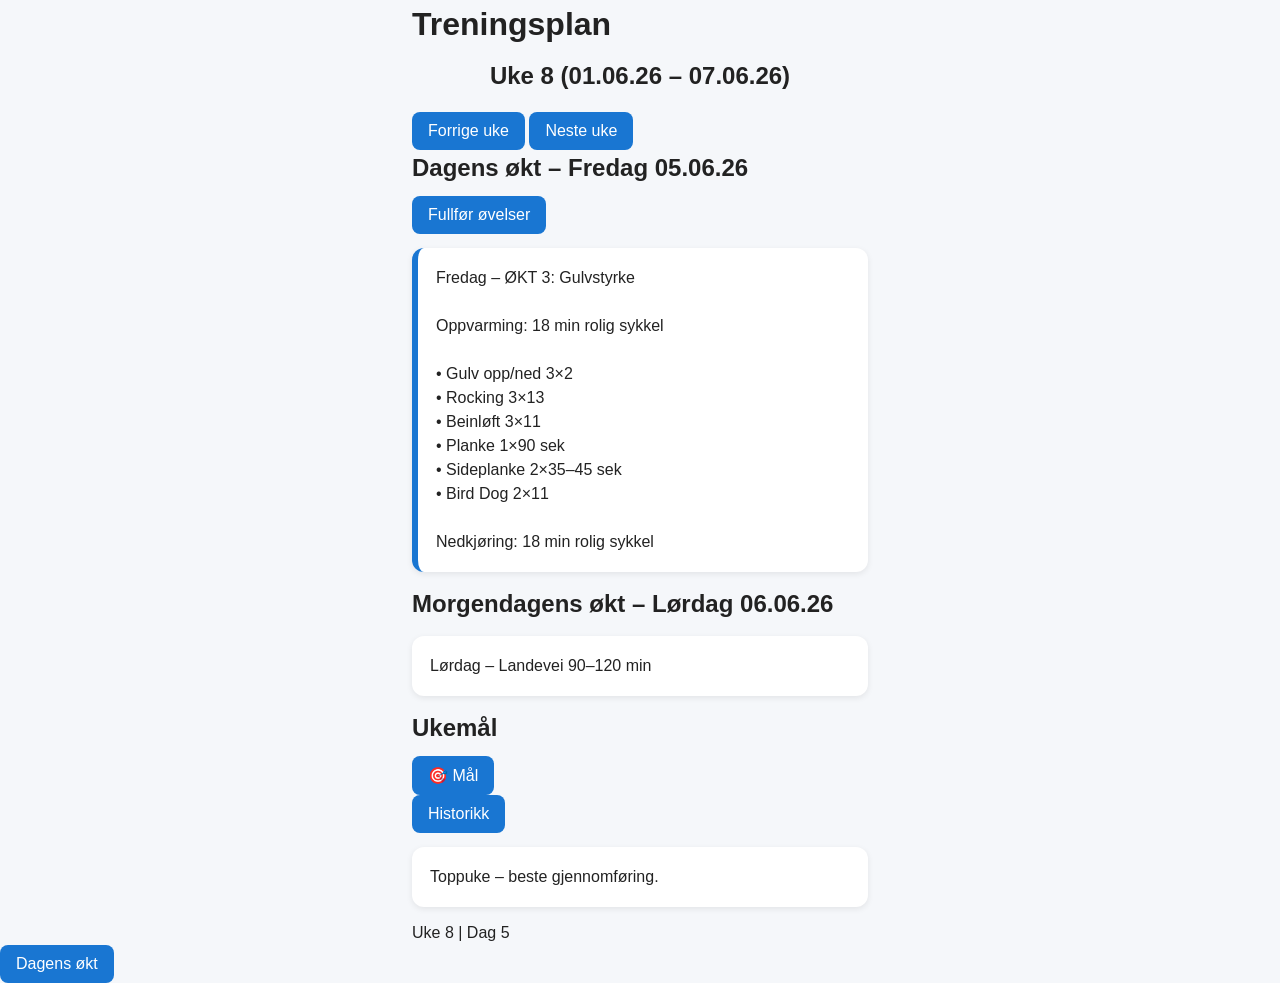
<file: treningsapp.html>
<!DOCTYPE html>
<html lang="no">
<head>
    <meta charset="UTF-8">
    <meta name="viewport" content="width=device-width, initial-scale=1.0">

    <title>Treningsplan</title>

    <!-- PWA -->
    <meta name="theme-color" content="#1E40AF">
    <meta name="mobile-web-app-capable" content="yes">
    <meta name="apple-mobile-web-app-capable" content="yes">
    <link rel="manifest" href="manifest.json">

    <link rel="stylesheet" href="style.css">
</head>

<body>

<div class="app-container">

    <h1>Treningsplan</h1>
    <div id="weekHeader"></div>

    <div class="btn-row">
        <button onclick="changeWeek(-1)">Forrige uke</button>
        <button onclick="changeWeek(1)">Neste uke</button>
    </div>

    <div class="header-row">
        <h2 id="todayTitle">Dagens økt</h2>
        <button class="small-btn" onclick="openExerciseModal()">Fullfør øvelser</button>
    </div>

    <div class="box" id="todayBox">Laster...</div>

    <h2 id="tomorrowTitle">Morgendagens økt</h2>
    <div class="box" id="tomorrowBox">Laster...</div>

    <div class="header-row">
        <h2>Ukemål</h2>
        <button class="small-btn" onclick="openGoalsModal()">🎯 Mål</button>
    </div>

    <div class="btn-row">
        <button onclick="window.location.href='historikk.html'">Historikk</button>
    </div>

    <div class="box" id="goalBox">Laster...</div>

    <div class="info" id="debugInfo"></div>

</div> <!-- slutt på app-container -->

<!-- Mål-modal -->
<div class="modal-overlay" id="goalsOverlay" onclick="closeGoalsModal(event)">
  <div class="modal-content" onclick="event.stopPropagation()">
    <h3>Ukemål og langsiktige mål</h3>

    <section>
      <strong>Ukemål (denne uken):</strong>
      <div id="goalsWeekText"></div>
    </section>

    <section>
      <strong>Vekt denne uken:</strong><br>
      <input type="number" id="weightInput" step="0.1"> kg
      <button class="small-btn" id="weightSaveBtn" onclick="saveWeight()">Lagre</button>
      <div id="weightStatus"></div>
      <div id="weightChange"></div>
    </section>

    <section>
      <strong>Km denne uken:</strong>
      <div id="kmWeek"></div>
    </section>

    <div class="modal-footer">
      <button onclick="closeGoalsModal()">Lukk</button>
    </div>
  </div>
</div>

<!-- Øvelses-modal -->
<div class="modal-overlay" id="exerciseOverlay" onclick="closeExerciseModal(event)">
  <div class="modal-content" onclick="event.stopPropagation()">
    <h3>Dagens øvelser</h3>
    <div id="exerciseList"></div>
    <div id="kmFields"></div>

    <div class="modal-footer">
      <button onclick="closeExerciseModal()">Lukk</button>
    </div>
  </div>
</div>

<!-- ADMIN-MODAL -->
<div class="modal-overlay" id="adminOverlay" onclick="closeAdminModal(event)">
  <div class="modal-content" onclick="event.stopPropagation()">
    <h3>Manuell registrering</h3>

    <label>Uke:</label>
    <input type="number" id="adminWeek" min="1" max="8">

    <label>Dag:</label>
    <select id="adminDay">
      <option value="0">Mandag</option>
      <option value="1">Tirsdag</option>
      <option value="2">Onsdag</option>
      <option value="3">Torsdag</option>
      <option value="4">Fredag</option>
      <option value="5">Lørdag</option>
      <option value="6">Søndag</option>
    </select>

    <h4>Øvelser:</h4>
    <div id="adminExercises"></div>

    <h4>Kilometer:</h4>
    <label>Km sykkel:</label>
    <input type="number" id="adminKmSykkel" step="0.1">

    <label>Km gå:</label>
    <input type="number" id="adminKmGaa" step="0.1">

    <hr>

    <h3>Vektregistrering</h3>
    <label for="adminWeight">Vekt (kg):</label>
    <input type="number" id="adminWeight" step="0.1" placeholder="f.eks. 82.4">

    <button onclick="saveAdminWeight()" class="adminSaveBtn">Lagre vekt</button>

    <div class="modal-footer">
      <button onclick="saveAdminEntry()">Lagre</button>
      <button onclick="closeAdminModal()">Lukk</button>
    </div>
  </div>
</div>

<!-- Toast -->
<div id="toast"></div>

<button id="fabToday" onclick="scrollToToday()">Dagens økt</button>

<script src="messages.js"></script>
<script src="data_weeks.js"></script>
<script src="data_exercises.js"></script>
<script src="app.js"></script>

<script>
if ("serviceWorker" in navigator) {
  navigator.serviceWorker.register("service-worker.js");
}
</script>

</body>
</html>
</file>
<file: style.css>
/* ---------------------------------------------------------
   RESET
--------------------------------------------------------- */
* {
  margin: 0;
  padding: 0;
  box-sizing: border-box;
}

html, body {
  height: 100%;
}

/* ---------------------------------------------------------
   APP-CONTAINER (SENTRERT MOBILVISNING PÅ PC)
--------------------------------------------------------- */
.app-container {
  width: 100%;
  max-width: 480px;       /* Mobilbredde */
  margin: 0 auto;         /* Sentrerer på PC */
  padding: 0 12px;
}

/* ---------------------------------------------------------
   BASE
--------------------------------------------------------- */
body {
  font-family: Arial, sans-serif;
  background-color: #f5f7fa;
  color: #222;
  line-height: 1.5;
  transition: background-color 0.3s, color 0.3s;
}

/* ---------------------------------------------------------
   HEADERS & TEXT
--------------------------------------------------------- */
h1, h2, h3 {
  font-weight: 600;
  margin-bottom: 10px;
}

p {
  margin-bottom: 8px;
}

/* ---------------------------------------------------------
   BUTTONS
--------------------------------------------------------- */
button {
  background-color: #1976d2;
  color: #fff;
  border: none;
  padding: 10px 16px;
  border-radius: 8px;
  cursor: pointer;
  font-size: 1rem;
  transition: background-color 0.2s;
}

button:hover {
  background-color: #0f5ca8;
}

/* ---------------------------------------------------------
   BOXES (DAGENS ØKT, MÅL, HISTORIKK)
--------------------------------------------------------- */
.box {
  background-color: #ffffff;
  color: #222;
  padding: 18px;
  border-radius: 12px;
  margin: 14px 0;
  box-shadow: 0 2px 6px rgba(0,0,0,0.08);
  font-size: 1rem;
}

/* Økt-typer */
.styrke { border-left: 6px solid #1976d2; }
.hvile  { border-left: 6px solid #999; }
.sykling { border-left: 6px solid #43a047; }

/* ---------------------------------------------------------
   WEEK HEADER
--------------------------------------------------------- */
#weekHeader {
  font-size: 1.5rem;
  font-weight: bold;
  text-align: center;
  margin-bottom: 18px;
  cursor: pointer;
}

/* ---------------------------------------------------------
   MODAL OVERLAY
--------------------------------------------------------- */
.modal-overlay {
  position: fixed;
  inset: 0;
  background-color: rgba(0,0,0,0.45);
  display: none;
  justify-content: center;
  align-items: center;
  z-index: 1000;
}

/* ---------------------------------------------------------
   MODAL CONTENT
--------------------------------------------------------- */
.modal-content {
  background-color: #ffffff;
  color: #222;
  padding: 22px;
  border-radius: 14px;
  width: 480px;
  max-width: 90%;
  max-height: 85vh;
  overflow-y: auto;
  box-shadow: 0 4px 12px rgba(0,0,0,0.2);
}

/* Hindre transparent innhold */
.modal-content * {
  background-color: transparent;
  color: inherit;
}

/* Modal footer */
.modal-footer {
  margin-top: 18px;
  display: flex;
  gap: 10px;
  justify-content: flex-end;
}

/* ---------------------------------------------------------
   INPUTS
--------------------------------------------------------- */
label {
  display: block;
  margin: 10px 0 4px;
  font-size: 0.95rem;
}

input[type="number"],
input[type="text"] {
  width: 100%;
  padding: 8px 10px;
  font-size: 1rem;
  border-radius: 6px;
  border: 1px solid #ccc;
  margin-bottom: 10px;
}

/* Øvelsesliste */
#exerciseList label {
  display: flex;
  align-items: center;
  gap: 8px;
}

/* ---------------------------------------------------------
   HISTORIKK
--------------------------------------------------------- */
.history-entry {
  background-color: #ffffff;
  color: #222;
  padding: 10px 12px;
  border-radius: 10px;
  margin: 8px 0;
  border-left: 5px solid #1976d2;
  font-size: 0.95rem;
}

/* ---------------------------------------------------------
   TOAST
--------------------------------------------------------- */
#toast {
  position: fixed;
  left: 50%;
  bottom: 20px;
  transform: translateX(-50%);
  background-color: #323232;
  color: #fff;
  padding: 10px 18px;
  border-radius: 8px;
  display: none;
  z-index: 2000;
  font-size: 0.95rem;
}

/* ---------------------------------------------------------
   DARK MODE
--------------------------------------------------------- */
body.dark {
  background-color: #121212;
  color: #e5e5e5;
}

body.dark .box {
  background-color: #1e1e1e;
  color: #e5e5e5;
  box-shadow: 0 2px 6px rgba(255,255,255,0.05);
}

body.dark .modal-content {
  background-color: #1e1e1e;
  color: #e5e5e5;
}

body.dark .history-entry {
  background-color: #1e1e1e;
  color: #e5e5e5;
}

body.dark button {
  background-color: #3880ff;
}

body.dark button:hover {
  background-color: #2a66cc;
}

body.dark #toast {
  background-color: #e5e5e5;
  color: #111;
}

/* ---------------------------------------------------------
   MOBILE
--------------------------------------------------------- */
@media (max-width: 600px) {

  body {
    padding: 12px;
    font-size: 16px;
  }

  #weekHeader {
    font-size: 1.3rem;
    margin-bottom: 14px;
  }

  .box {
    font-size: 0.98rem;
    padding: 14px;
    margin: 10px 0;
  }

  .modal-content {
    width: 92%;
    max-height: 88vh;
    padding: 18px;
  }

  button {
    width: 100%;
    padding: 12px;
    font-size: 1rem;
  }

  label {
    font-size: 0.95rem;
  }

  input[type="number"],
  input[type="text"] {
    font-size: 1rem;
    padding: 10px;
  }
}
</file>
